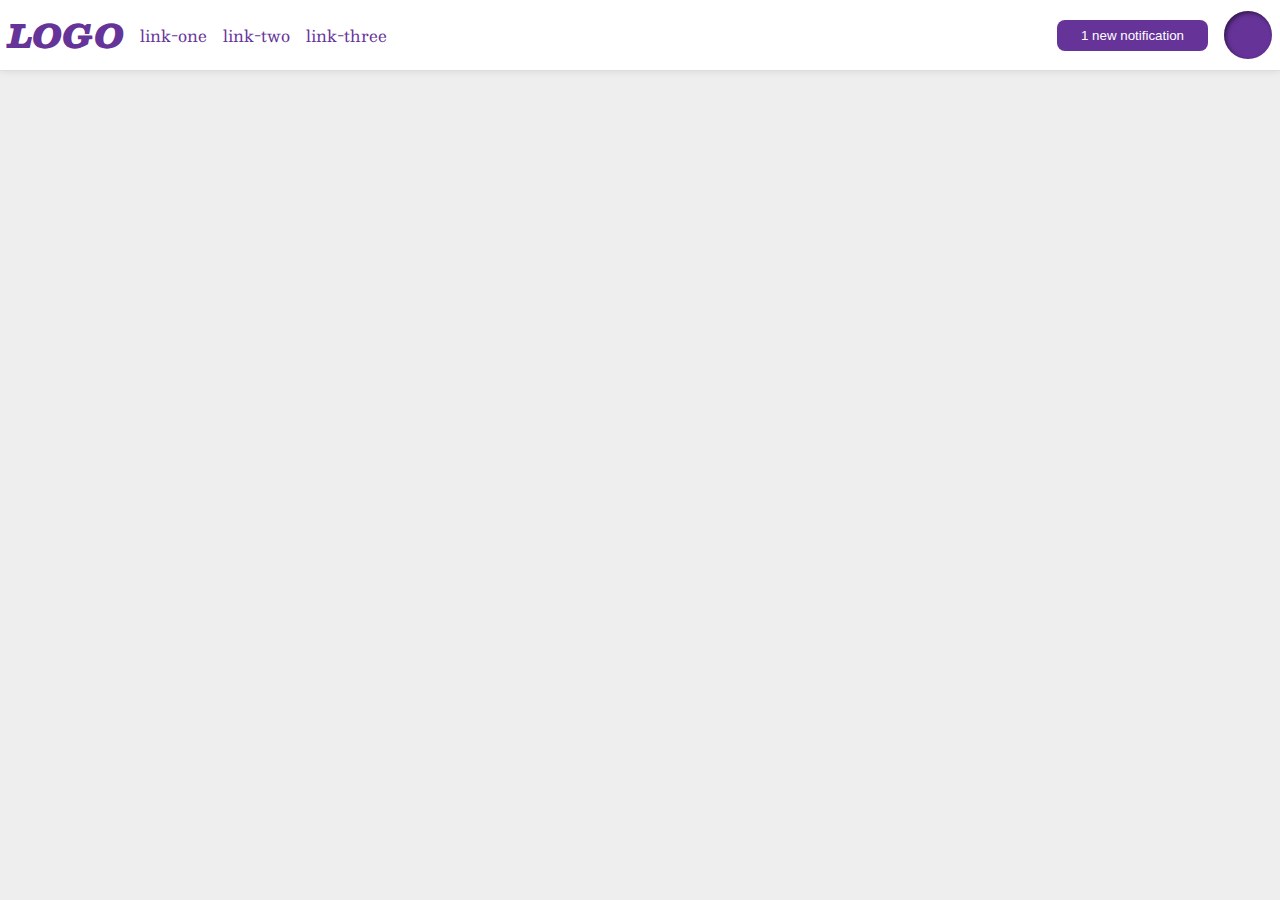
<file: flex/03-flex-header-2/index.html>
<!DOCTYPE html>
<html lang="en">
  <head>
    <meta charset="UTF-8" />
    <meta http-equiv="X-UA-Compatible" content="IE=edge" />
    <meta name="viewport" content="width=device-width, initial-scale=1.0" />
    <title>Flex Header 2</title>
    <link rel="stylesheet" href="style.css" />
  </head>
  <body>
    <div class="header">
      <div class="left">
        <div class="logo">LOGO</div>
        <ul class="links">
          <li><a href="google.com">link-one</a></li>
          <li><a href="google.com">link-two</a></li>
          <li><a href="google.com">link-three</a></li>
        </ul>
      </div>
      <div class="right">
        <button class="notifications">1 new notification</button>
        <div class="profile-image"></div>
      </div>
    </div>
  </body>
</html>
</file>
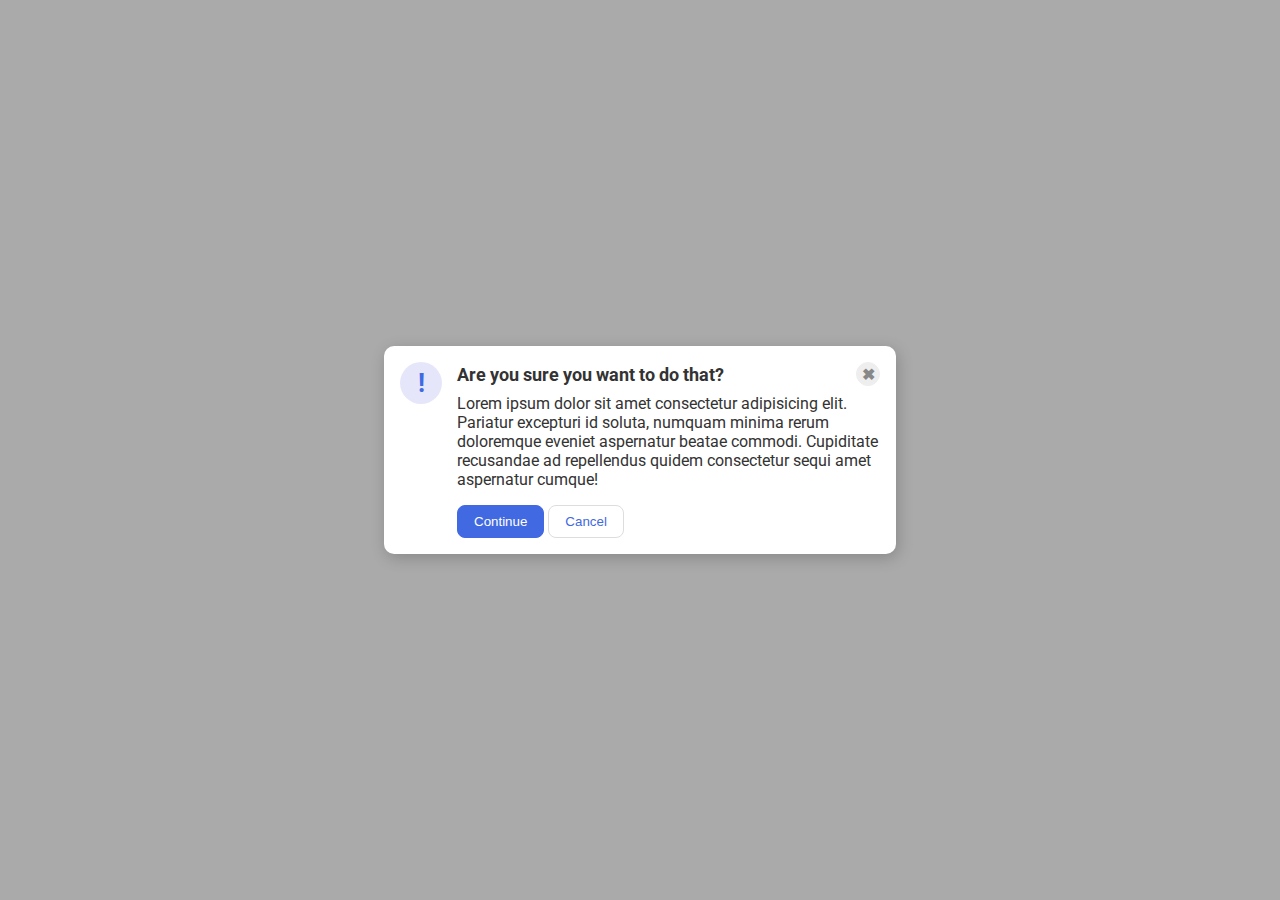
<file: flex/05-flex-modal/index.html>
<!DOCTYPE html>
<html lang="en">
  <head>
    <meta charset="UTF-8" />
    <meta http-equiv="X-UA-Compatible" content="IE=edge" />
    <meta name="viewport" content="width=device-width, initial-scale=1.0" />
    <link rel="stylesheet" href="style.css" />
    <title>Modal</title>
  </head>
  <body>
    <div class="modal">
      <div class="icon">!</div>
      <div class="content">
        <div class="header">
          Are you sure you want to do that?
          <button class="close-button">✖</button>
        </div>
        <div class="text">
          Lorem ipsum dolor sit amet consectetur adipisicing elit. Pariatur excepturi id soluta,
          numquam minima rerum doloremque eveniet aspernatur beatae commodi. Cupiditate recusandae
          ad repellendus quidem consectetur sequi amet aspernatur cumque!
        </div>
        <button class="continue">Continue</button>
        <button class="cancel">Cancel</button>
    </div>
  </body>
</html>
</file>
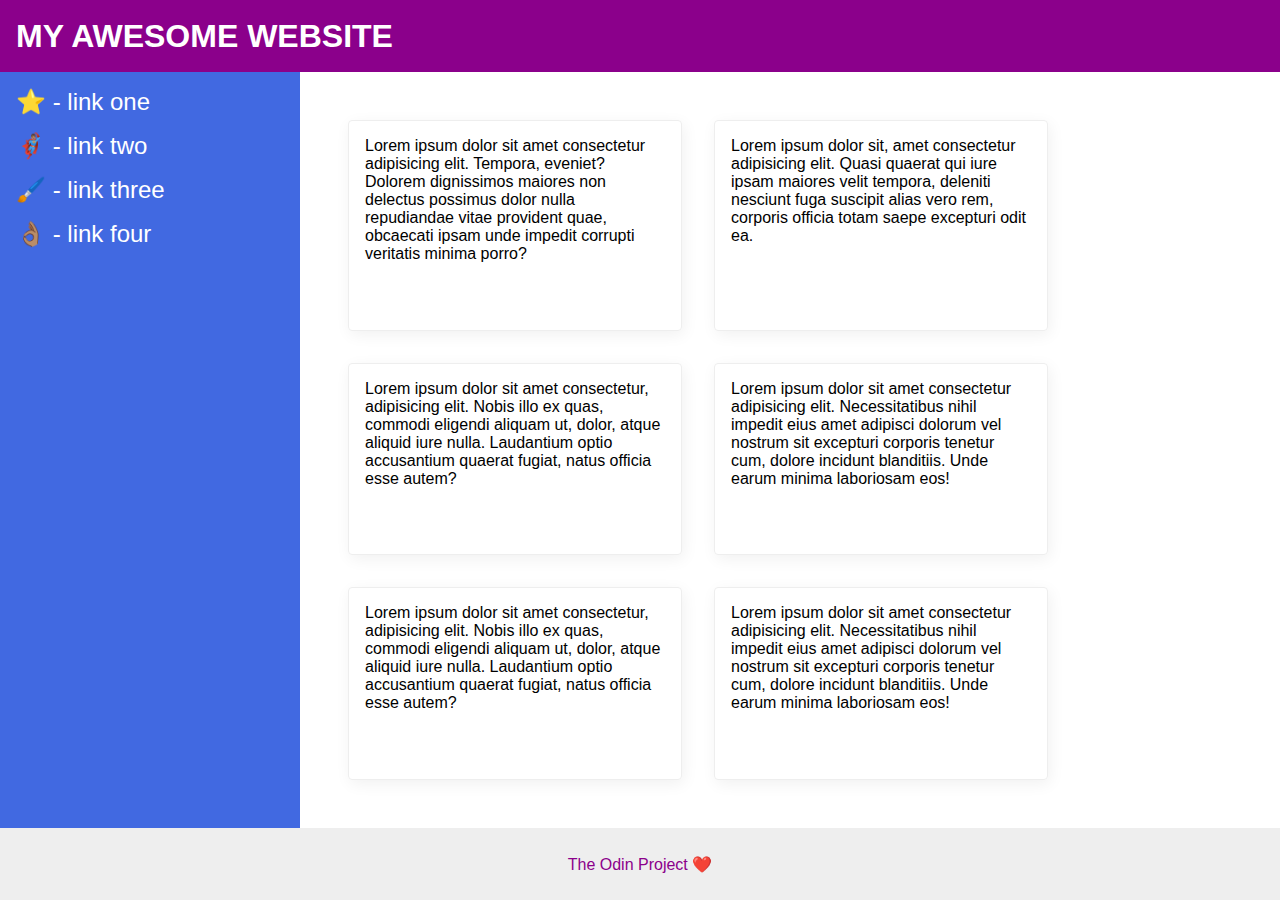
<file: flex/07-flex-layout-2/index.html>
<!DOCTYPE html>
<html lang="en">
  <head>
    <meta charset="UTF-8" />
    <meta http-equiv="X-UA-Compatible" content="IE=edge" />
    <meta name="viewport" content="width=device-width, initial-scale=1.0" />
    <title>The Holy Grail</title>
    <link rel="stylesheet" href="style.css" />
  </head>
  <body>
    <div class="header">MY AWESOME WEBSITE</div>
    <div class="container">
      <div class="sidebar">
        <ul>
          <li><a href="#">⭐ - link one</a></li>
          <li><a href="#">🦸🏽‍♂️ - link two</a></li>
          <li><a href="#">🖌️ - link three</a></li>
          <li><a href="#">👌🏽 - link four</a></li>
        </ul>
      </div>
      <div class="card-container">
        <div class="card">
          Lorem ipsum dolor sit amet consectetur adipisicing elit. Tempora, eveniet? Dolorem
          dignissimos maiores non delectus possimus dolor nulla repudiandae vitae provident quae,
          obcaecati ipsam unde impedit corrupti veritatis minima porro?
        </div>
        <div class="card">
          Lorem ipsum dolor sit, amet consectetur adipisicing elit. Quasi quaerat qui iure ipsam
          maiores velit tempora, deleniti nesciunt fuga suscipit alias vero rem, corporis officia
          totam saepe excepturi odit ea.
        </div>
        <div class="card">
          Lorem ipsum dolor sit amet consectetur, adipisicing elit. Nobis illo ex quas, commodi
          eligendi aliquam ut, dolor, atque aliquid iure nulla. Laudantium optio accusantium quaerat
          fugiat, natus officia esse autem?
        </div>
        <div class="card">
          Lorem ipsum dolor sit amet consectetur adipisicing elit. Necessitatibus nihil impedit eius
          amet adipisci dolorum vel nostrum sit excepturi corporis tenetur cum, dolore incidunt
          blanditiis. Unde earum minima laboriosam eos!
        </div>
        <div class="card">
          Lorem ipsum dolor sit amet consectetur, adipisicing elit. Nobis illo ex quas, commodi
          eligendi aliquam ut, dolor, atque aliquid iure nulla. Laudantium optio accusantium quaerat
          fugiat, natus officia esse autem?
        </div>
        <div class="card">
          Lorem ipsum dolor sit amet consectetur adipisicing elit. Necessitatibus nihil impedit eius
          amet adipisci dolorum vel nostrum sit excepturi corporis tenetur cum, dolore incidunt
          blanditiis. Unde earum minima laboriosam eos!
        </div>
      </div>
    </div>
    <div class="footer">The Odin Project ❤️</div>
  </body>
</html>
</file>
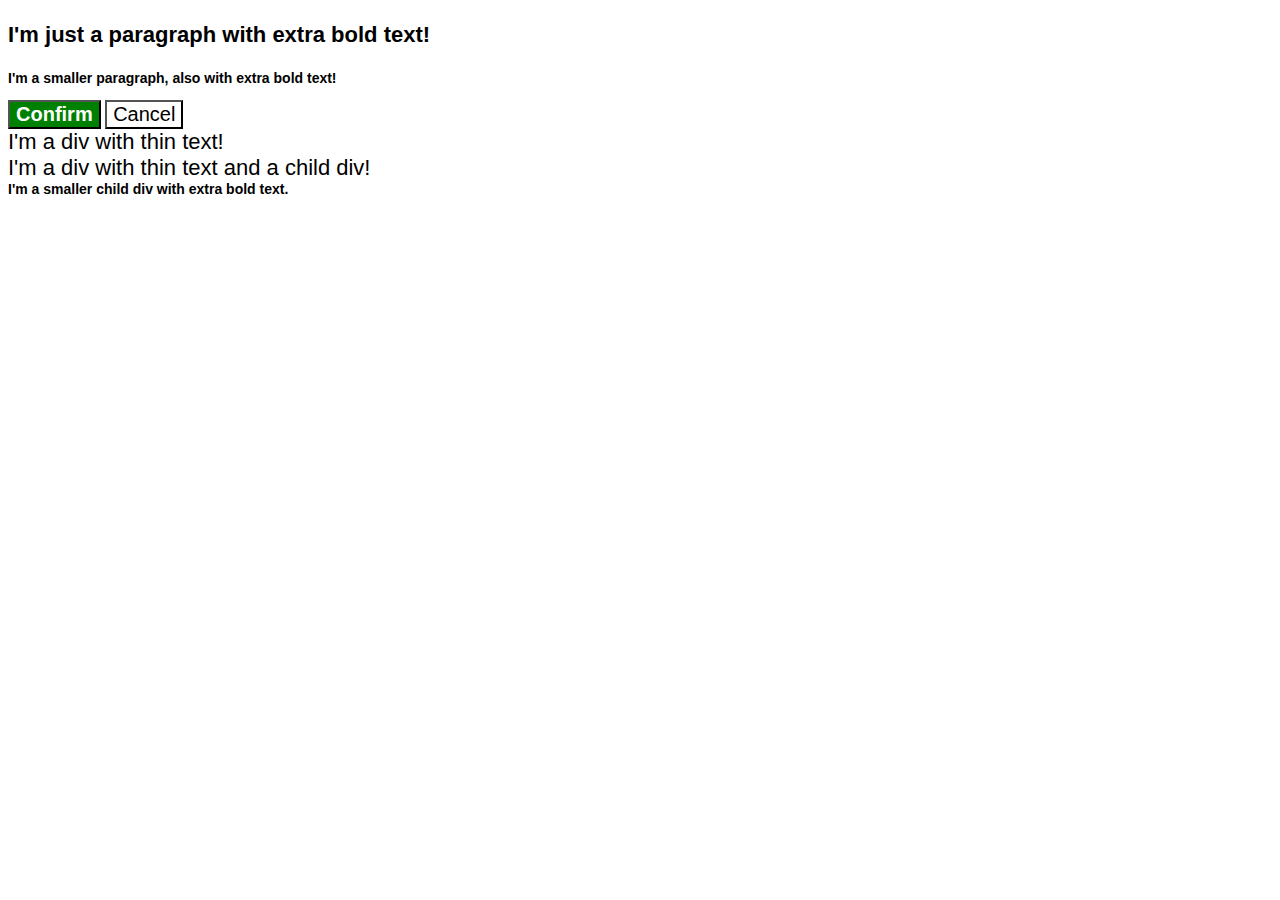
<file: foundations/06-cascade-fix/index.html>
<!DOCTYPE html>
<html lang="en">
  <head>
    <meta charset="UTF-8" />
    <meta http-equiv="X-UA-Compatible" content="IE=edge" />
    <meta name="viewport" content="width=device-width, initial-scale=1.0" />
    <title>Fix the Cascade</title>
    <link rel="stylesheet" href="style.css" />
  </head>
  <body>
    <p class="para">I'm just a paragraph with extra bold text!</p>
    <p class="para small-para">I'm a smaller paragraph, also with extra bold text!</p>

    <button id="confirm-button" class="button confirm">Confirm</button>
    <button id="cancel-button" class="button cancel">Cancel</button>

    <div class="text">I'm a div with thin text!</div>
    <div class="text">
      I'm a div with thin text and a child div!
      <div class="text child">I'm a smaller child div with extra bold text.</div>
    </div>
  </body>
</html>
</file>
<file: flex/03-flex-header-2/style.css>
/* this is some magical font-importing.  
you'll learn about it later. */
@import url('https://fonts.googleapis.com/css2?family=Besley:ital,wght@0,400;1,900&display=swap');

body {
  margin: 0;
  background: #eee;
  font-family: Besley, serif;
}

.header {
  background: white;
  border-bottom: 1px solid #ddd;
  box-shadow: 0 0 8px rgba(0, 0, 0, 0.1);
  display: flex;
  justify-content: space-between;
  padding: 8px;
}

.profile-image {
  background: rebeccapurple;
  box-shadow: inset 2px 2px 4px rgba(0, 0, 0, 0.5);
  border-radius: 50%;
  width: 48px;
  height: 48px;
}

.logo {
  color: rebeccapurple;
  font-size: 32px;
  font-weight: 900;
  font-style: italic;
}

button {
  border: none;
  border-radius: 8px;
  background: rebeccapurple;
  color: white;
  padding: 8px 24px;
}

a {
  /* this removes the line under our links */
  text-decoration: none;
  color: rebeccapurple;
}

ul {
  list-style-type: none;
  display: flex;
  margin: 0;
  padding: 0;
  gap: 16px;
}
.left,
.right {
  display: flex;
  align-items: center;
  gap: 16px;
}
</file>
<file: flex/05-flex-modal/style.css>
@import url('https://fonts.googleapis.com/css2?family=Roboto:wght@400;700&display=swap');

html,
body {
  height: 100%;
}

body {
  font-family: Roboto, sans-serif;
  margin: 0;
  background: #aaa;
  color: #333;
  /* I'll give you this one for free lol */
  display: flex;
  align-items: center;
  justify-content: center;
}

.modal {
  background: white;
  width: 480px;
  border-radius: 10px;
  box-shadow: 2px 4px 16px rgba(0, 0, 0, 0.2);
  display: flex;
  padding: 16px;
  gap: 15px;
}

.icon {
  color: royalblue;
  font-size: 26px;
  font-weight: 700;
  background: lavender;
  width: 42px;
  height: 42px;
  border-radius: 50%;
  display: flex;
  align-items: center;
  justify-content: center;
  flex-shrink: 0;
}

.header {
  display: flex;
  align-items: center;
  justify-content: space-between;
  font-size: 18px;
  font-weight: 700;
  margin-bottom: 8px;
}

.close-button {
  background: #eee;
  border-radius: 50%;
  color: #888;
  font-weight: 1000;
  font-size: 16px;
  height: 24px;
  width: 24px;
  display: flex;
  align-items: center;
  justify-content: center;
  border: 1px solid #eee;
  padding: 0;
}

button {
  cursor: pointer;
  padding: 8px 16px;
  border-radius: 8px;
}

button.continue {
  background: royalblue;
  border: 1px solid royalblue;
  color: white;
}

button.cancel {
  background: white;
  border: 1px solid #ddd;
  color: royalblue;
}

.text {
  margin-bottom: 16px;
}
</file>
<file: flex/07-flex-layout-2/style.css>
body {
  font-family: -apple-system, BlinkMacSystemFont, 'Segoe UI', Roboto, Oxygen, Ubuntu, Cantarell,
    'Open Sans', 'Helvetica Neue', sans-serif;
  margin: 0;
  min-height: 100vh;
  display: flex;
  flex-direction: column;
}

ul {
  list-style: none;
  margin: 0;
  padding: 0;
}

li {
  margin-bottom: 16px;
}

a {
  text-decoration: none;
  color: white;
  font-size: 24px;
}

.header {
  height: 72px;
  background: darkmagenta;
  color: white;
  font-size: 32px;
  font-weight: 900;
  display: flex;
  align-items: center;
  padding: 0 16px;
}

.container {
  display: flex;
  flex: 1;
}

.footer {
  height: 72px;
  display: flex;
  background: #eee;
  color: darkmagenta;
  justify-content: center;
  align-items: center;
}

.sidebar {
  width: 300px;
  background: royalblue;
  box-sizing: border-box;
  flex-shrink: 0;
  padding: 16px;
}

.card {
  border: 1px solid #eee;
  box-shadow: 2px 4px 16px rgba(0, 0, 0, 0.06);
  border-radius: 4px;
  padding: 16px;
  margin: 16px;
  width: 300px;
}

.card-container {
  padding: 32px;
  display: flex;
  flex-wrap: wrap;
}
</file>
<file: foundations/06-cascade-fix/style.css>
body {
  font-family: Arial, Helvetica, sans-serif;
}

.para,
.small-para {
  color: hsl(0, 0%, 0%);
  font-weight: 800;
}

.para {
  font-size: 22px;
}
.small-para {
  font-size: 14px;
}

.button {
  background-color: rgb(255, 255, 255);
  color: rgb(0, 0, 0);
  font-size: 20px;
}
#confirm-button {
  background: green;
  color: white;
  font-weight: bold;
}

div.text {
  color: rgb(0, 0, 0);
  font-size: 22px;
  font-weight: 100;
}

.text.child {
  color: rgb(0, 0, 0);
  font-weight: 800;
  font-size: 14px;
}
</file>
